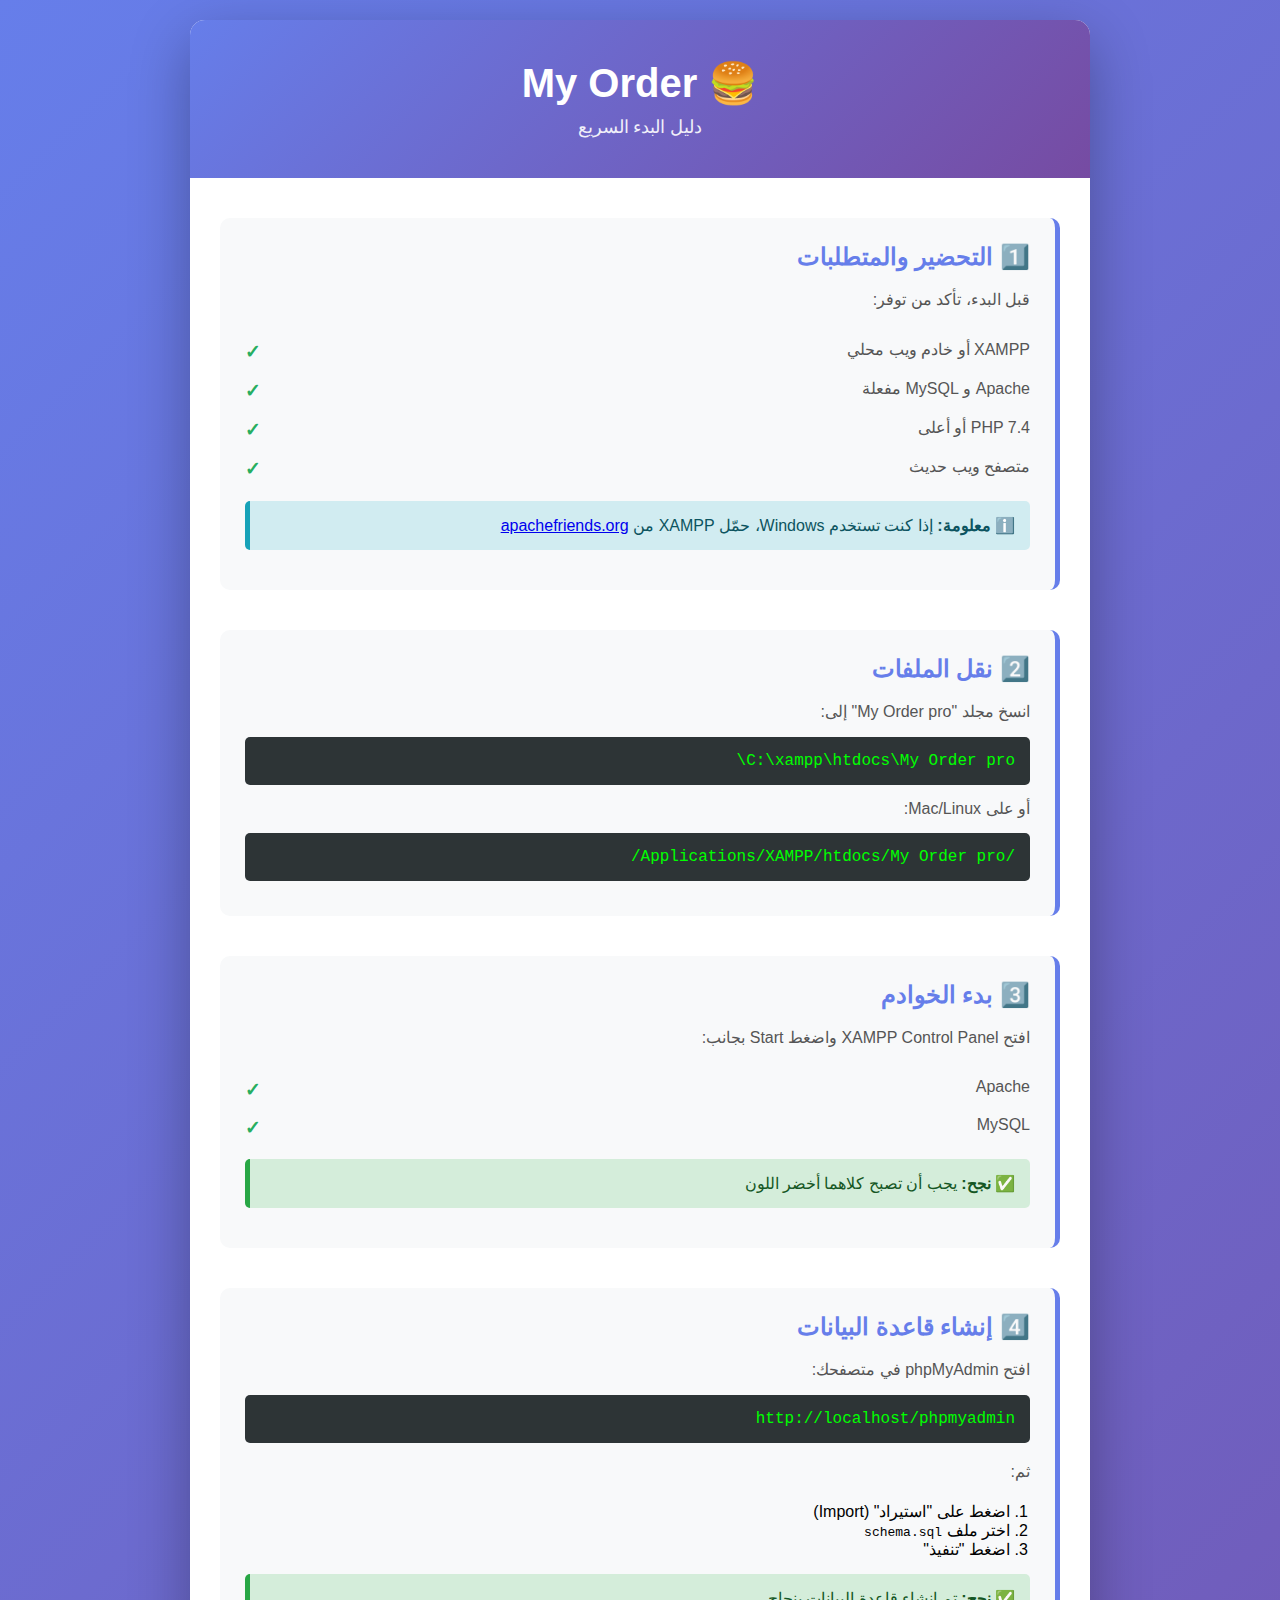
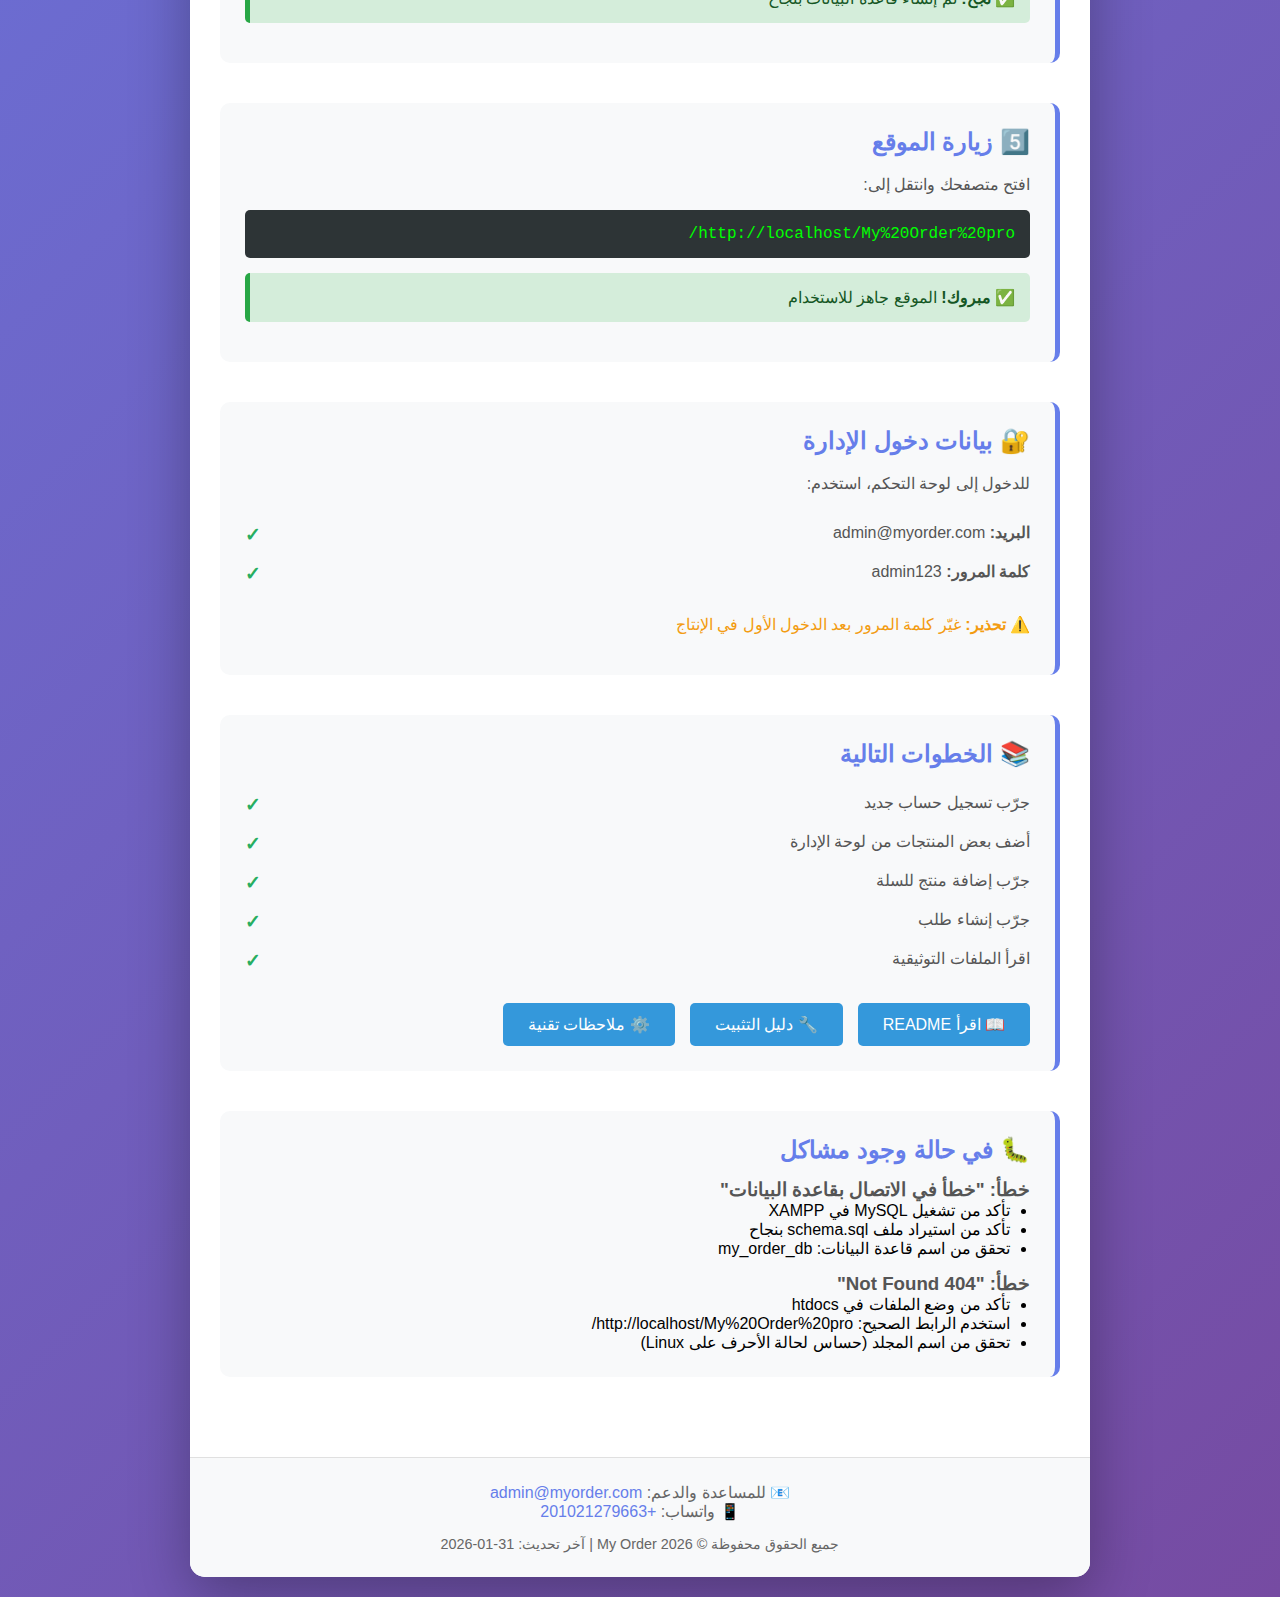
<file: QUICK_START.html>
<!DOCTYPE html>
<html lang="ar" dir="rtl">
<head>
    <meta charset="UTF-8">
    <meta name="viewport" content="width=device-width, initial-scale=1.0">
    <title>دليل البدء السريع - My Order</title>
    <style>
        * {
            margin: 0;
            padding: 0;
            box-sizing: border-box;
        }
        
        body {
            font-family: 'Segoe UI', Tahoma, Geneva, Verdana, sans-serif;
            background: linear-gradient(135deg, #667eea 0%, #764ba2 100%);
            min-height: 100vh;
            padding: 20px;
        }
        
        .container {
            max-width: 900px;
            margin: 0 auto;
            background: white;
            border-radius: 15px;
            box-shadow: 0 20px 60px rgba(0,0,0,0.3);
            overflow: hidden;
        }
        
        .header {
            background: linear-gradient(135deg, #667eea 0%, #764ba2 100%);
            color: white;
            padding: 40px 30px;
            text-align: center;
        }
        
        .header h1 {
            font-size: 2.5em;
            margin-bottom: 10px;
        }
        
        .header p {
            font-size: 1.1em;
            opacity: 0.9;
        }
        
        .content {
            padding: 40px 30px;
        }
        
        .step {
            margin-bottom: 40px;
            padding: 25px;
            background: #f8f9fa;
            border-radius: 10px;
            border-right: 5px solid #667eea;
        }
        
        .step h2 {
            color: #667eea;
            margin-bottom: 15px;
            font-size: 1.5em;
        }
        
        .step p {
            color: #555;
            line-height: 1.8;
            margin-bottom: 10px;
        }
        
        .code-block {
            background: #2d3436;
            color: #00ff00;
            padding: 15px;
            border-radius: 5px;
            font-family: 'Courier New', monospace;
            overflow-x: auto;
            margin: 10px 0;
        }
        
        .button-group {
            display: flex;
            gap: 15px;
            margin-top: 25px;
            flex-wrap: wrap;
        }
        
        .button {
            display: inline-block;
            padding: 12px 25px;
            background: linear-gradient(135deg, #667eea 0%, #764ba2 100%);
            color: white;
            text-decoration: none;
            border-radius: 5px;
            transition: all 0.3s;
            text-align: center;
            border: none;
            cursor: pointer;
            font-size: 1em;
        }
        
        .button:hover {
            transform: translateY(-2px);
            box-shadow: 0 10px 20px rgba(102, 126, 234, 0.4);
        }
        
        .success {
            background: #27ae60;
        }
        
        .warning {
            background: #f39c12;
        }
        
        .info {
            background: #3498db;
        }
        
        .checklist {
            list-style: none;
            margin: 15px 0;
        }
        
        .checklist li {
            padding: 10px 0;
            padding-left: 30px;
            position: relative;
            color: #555;
        }
        
        .checklist li:before {
            content: "✓";
            position: absolute;
            left: 0;
            color: #27ae60;
            font-weight: bold;
            font-size: 1.2em;
        }
        
        .video-container {
            position: relative;
            width: 100%;
            height: 0;
            padding-bottom: 56.25%;
            margin: 20px 0;
        }
        
        .video-container iframe {
            position: absolute;
            top: 0;
            left: 0;
            width: 100%;
            height: 100%;
            border-radius: 10px;
        }
        
        .footer {
            background: #f8f9fa;
            padding: 25px;
            text-align: center;
            border-top: 1px solid #e0e0e0;
            color: #666;
        }
        
        .footer a {
            color: #667eea;
            text-decoration: none;
        }
        
        .footer a:hover {
            text-decoration: underline;
        }
        
        .alert {
            padding: 15px;
            border-radius: 5px;
            margin: 15px 0;
        }
        
        .alert-info {
            background: #d1ecf1;
            color: #0c5460;
            border-left: 5px solid #17a2b8;
        }
        
        .alert-success {
            background: #d4edda;
            color: #155724;
            border-left: 5px solid #28a745;
        }
        
        .alert-warning {
            background: #fff3cd;
            color: #856404;
            border-left: 5px solid #ffc107;
        }
    </style>
</head>
<body>
    <div class="container">
        <div class="header">
            <h1>🍔 My Order</h1>
            <p>دليل البدء السريع</p>
        </div>
        
        <div class="content">
            <!-- الخطوة 1 -->
            <div class="step">
                <h2>1️⃣ التحضير والمتطلبات</h2>
                <p>قبل البدء، تأكد من توفر:</p>
                <ul class="checklist">
                    <li>XAMPP أو خادم ويب محلي</li>
                    <li>Apache و MySQL مفعلة</li>
                    <li>PHP 7.4 أو أعلى</li>
                    <li>متصفح ويب حديث</li>
                </ul>
                <div class="alert alert-info">
                    <strong>ℹ️ معلومة:</strong> إذا كنت تستخدم Windows، حمّل XAMPP من 
                    <a href="https://www.apachefriends.org/" target="_blank">apachefriends.org</a>
                </div>
            </div>
            
            <!-- الخطوة 2 -->
            <div class="step">
                <h2>2️⃣ نقل الملفات</h2>
                <p>انسخ مجلد "My Order pro" إلى:</p>
                <div class="code-block">
C:\xampp\htdocs\My Order pro\
                </div>
                <p style="margin-top: 10px;">أو على Mac/Linux:</p>
                <div class="code-block">
/Applications/XAMPP/htdocs/My Order pro/
                </div>
            </div>
            
            <!-- الخطوة 3 -->
            <div class="step">
                <h2>3️⃣ بدء الخوادم</h2>
                <p>افتح XAMPP Control Panel واضغط Start بجانب:</p>
                <ul class="checklist">
                    <li>Apache</li>
                    <li>MySQL</li>
                </ul>
                <div class="alert alert-success">
                    <strong>✅ نجح:</strong> يجب أن تصبح كلاهما أخضر اللون
                </div>
            </div>
            
            <!-- الخطوة 4 -->
            <div class="step">
                <h2>4️⃣ إنشاء قاعدة البيانات</h2>
                <p>افتح phpMyAdmin في متصفحك:</p>
                <div class="code-block">
http://localhost/phpmyadmin
                </div>
                <p style="margin-top: 15px;">ثم:</p>
                <ol style="margin: 15px 0; padding-right: 20px;">
                    <li>اضغط على "استيراد" (Import)</li>
                    <li>اختر ملف <code>schema.sql</code></li>
                    <li>اضغط "تنفيذ"</li>
                </ol>
                <div class="alert alert-success">
                    <strong>✅ نجح:</strong> تم إنشاء قاعدة البيانات بنجاح
                </div>
            </div>
            
            <!-- الخطوة 5 -->
            <div class="step">
                <h2>5️⃣ زيارة الموقع</h2>
                <p>افتح متصفحك وانتقل إلى:</p>
                <div class="code-block">
http://localhost/My%20Order%20pro/
                </div>
                <div class="alert alert-success">
                    <strong>✅ مبروك!</strong> الموقع جاهز للاستخدام
                </div>
            </div>
            
            <!-- بيانات الدخول -->
            <div class="step">
                <h2>🔐 بيانات دخول الإدارة</h2>
                <p>للدخول إلى لوحة التحكم، استخدم:</p>
                <ul class="checklist">
                    <li><strong>البريد:</strong> admin@myorder.com</li>
                    <li><strong>كلمة المرور:</strong> admin123</li>
                </ul>
                <p style="margin-top: 20px; color: #f39c12;">
                    ⚠️ <strong>تحذير:</strong> غيّر كلمة المرور بعد الدخول الأول في الإنتاج
                </p>
            </div>
            
            <!-- الخطوات التالية -->
            <div class="step">
                <h2>📚 الخطوات التالية</h2>
                <ul class="checklist">
                    <li>جرّب تسجيل حساب جديد</li>
                    <li>أضف بعض المنتجات من لوحة الإدارة</li>
                    <li>جرّب إضافة منتج للسلة</li>
                    <li>جرّب إنشاء طلب</li>
                    <li>اقرأ الملفات التوثيقية</li>
                </ul>
                <div class="button-group">
                    <a href="README.md" class="button info">📖 اقرأ README</a>
                    <a href="INSTALLATION.md" class="button info">🔧 دليل التثبيت</a>
                    <a href="TECHNICAL_NOTES.md" class="button info">⚙️ ملاحظات تقنية</a>
                </div>
            </div>
            
            <!-- استكشاف الأخطاء -->
            <div class="step">
                <h2>🐛 في حالة وجود مشاكل</h2>
                <h3 style="margin-top: 15px; color: #555;">خطأ: "خطأ في الاتصال بقاعدة البيانات"</h3>
                <ul style="padding-right: 20px;">
                    <li>تأكد من تشغيل MySQL في XAMPP</li>
                    <li>تأكد من استيراد ملف schema.sql بنجاح</li>
                    <li>تحقق من اسم قاعدة البيانات: my_order_db</li>
                </ul>
                
                <h3 style="margin-top: 15px; color: #555;">خطأ: "404 Not Found"</h3>
                <ul style="padding-right: 20px;">
                    <li>تأكد من وضع الملفات في htdocs</li>
                    <li>استخدم الرابط الصحيح: http://localhost/My%20Order%20pro/</li>
                    <li>تحقق من اسم المجلد (حساس لحالة الأحرف على Linux)</li>
                </ul>
            </div>
        </div>
        
        <div class="footer">
            <p>📧 للمساعدة والدعم: <a href="mailto:admin@myorder.com">admin@myorder.com</a></p>
            <p>📱 واتساب: <a href="https://wa.me/201021279663" target="_blank">+201021279663</a></p>
            <p style="margin-top: 15px; font-size: 0.9em;">
                جميع الحقوق محفوظة © 2026 My Order | آخر تحديث: 31-01-2026
            </p>
        </div>
    </div>
</body>
</html>
</file>
